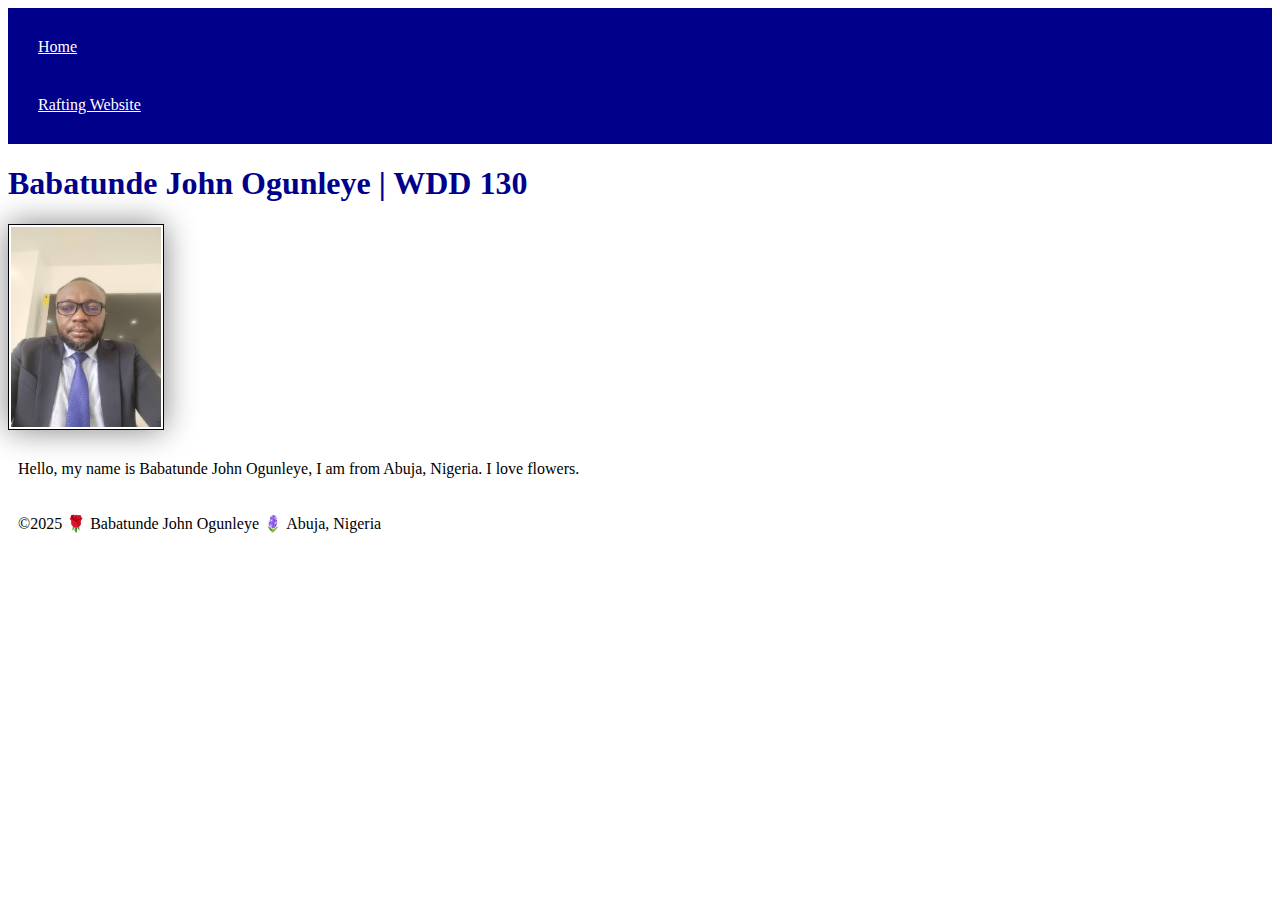
<file: index.html>
<!DOCTYPE html>
<html lang="en-US">

<head>
    <meta charset="utf-8">
    <meta name="viewport" content="width=device-width, initial-scale=1.0">
    <title>Babatunde John Ogunleye | WDD 130</title>
    <link rel="stylesheet" href="styles/styles.css">
</head>

<body>
    <header>
        <nav>
            <a href="#">Home</a>
            <a href="wwr/">Rafting Website</a>
        </nav>

    </header>
    <main>
        <h1>Babatunde John Ogunleye | WDD 130</h1>
        <img src="images/profile.jpg" alt="Hello, my name is Babatunde John ogunleye" width="200">
        <p>Hello, my name is Babatunde John Ogunleye, I am from Abuja, Nigeria. I love flowers.</p>
    </main>
    <footer>
        <p> ©2025 🌹 Babatunde John Ogunleye 🪻 Abuja, Nigeria</p>
    </footer>
</body>

</html>
</file>
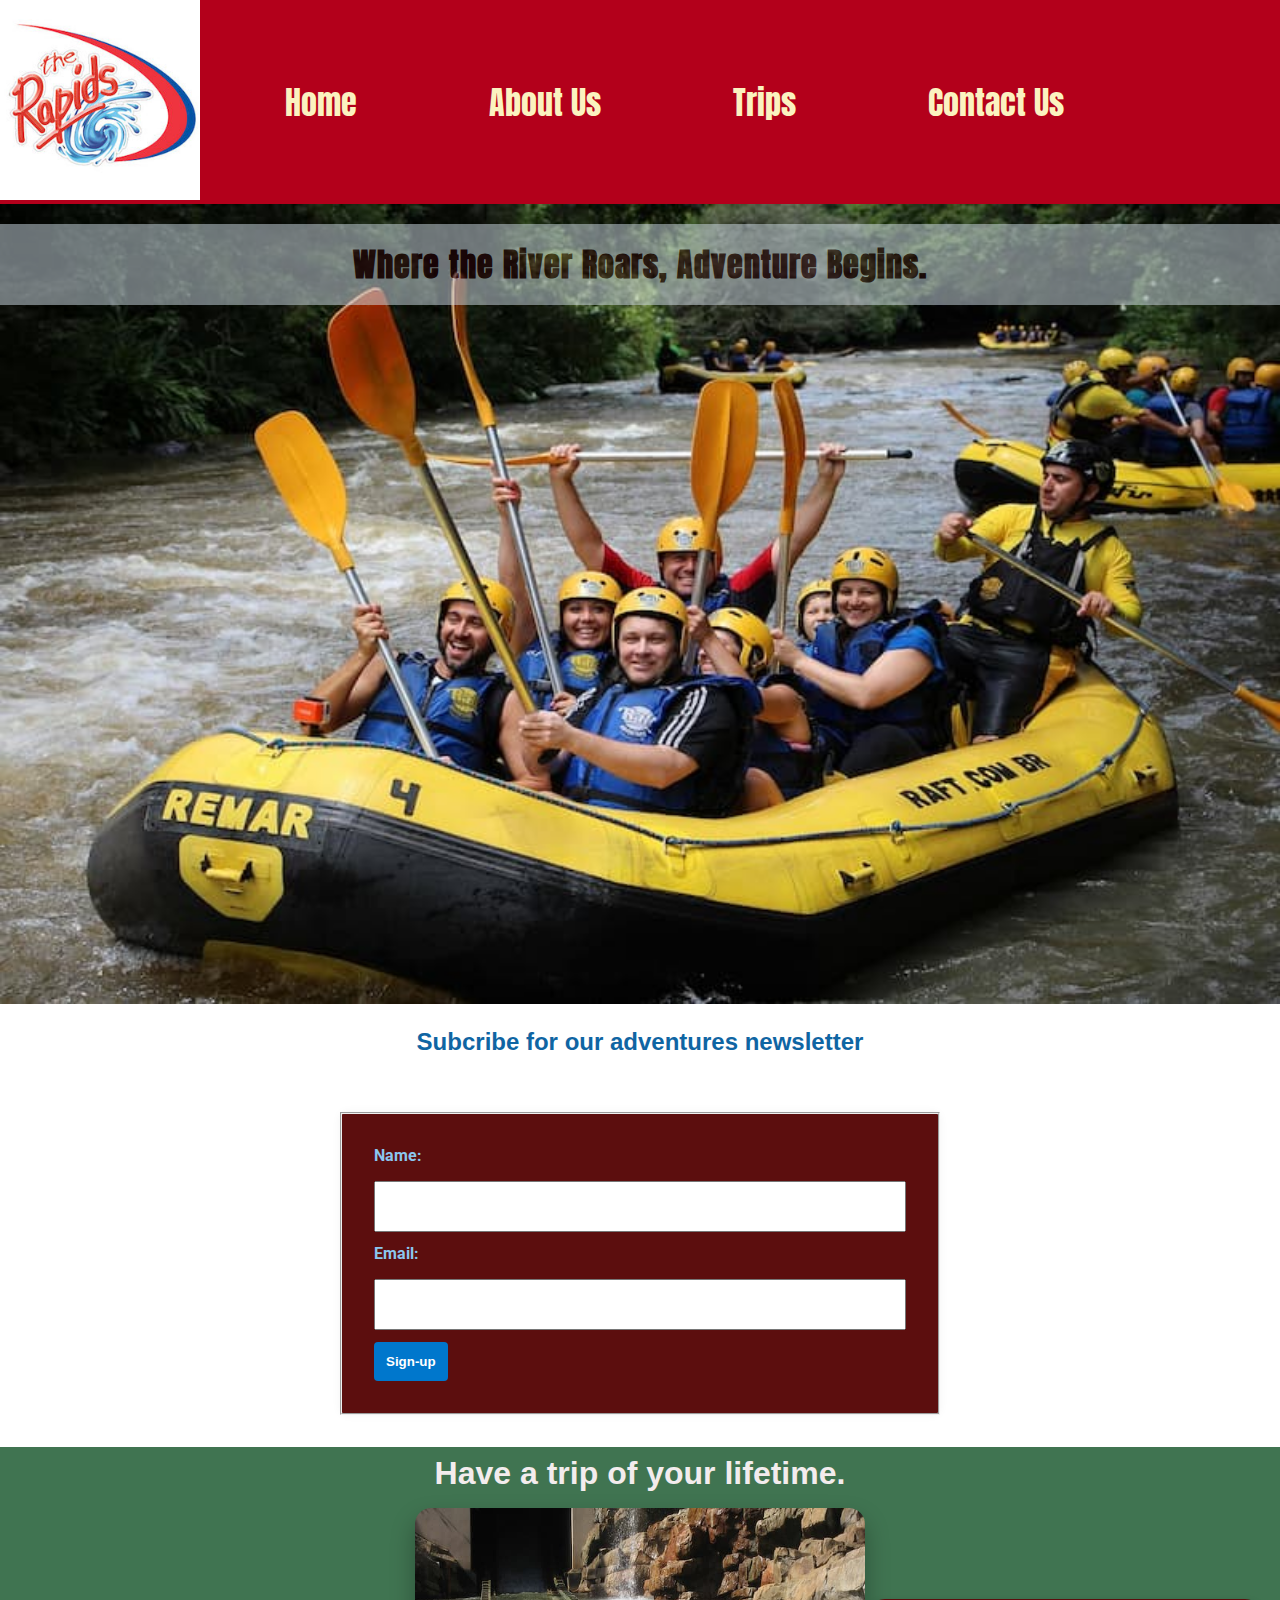
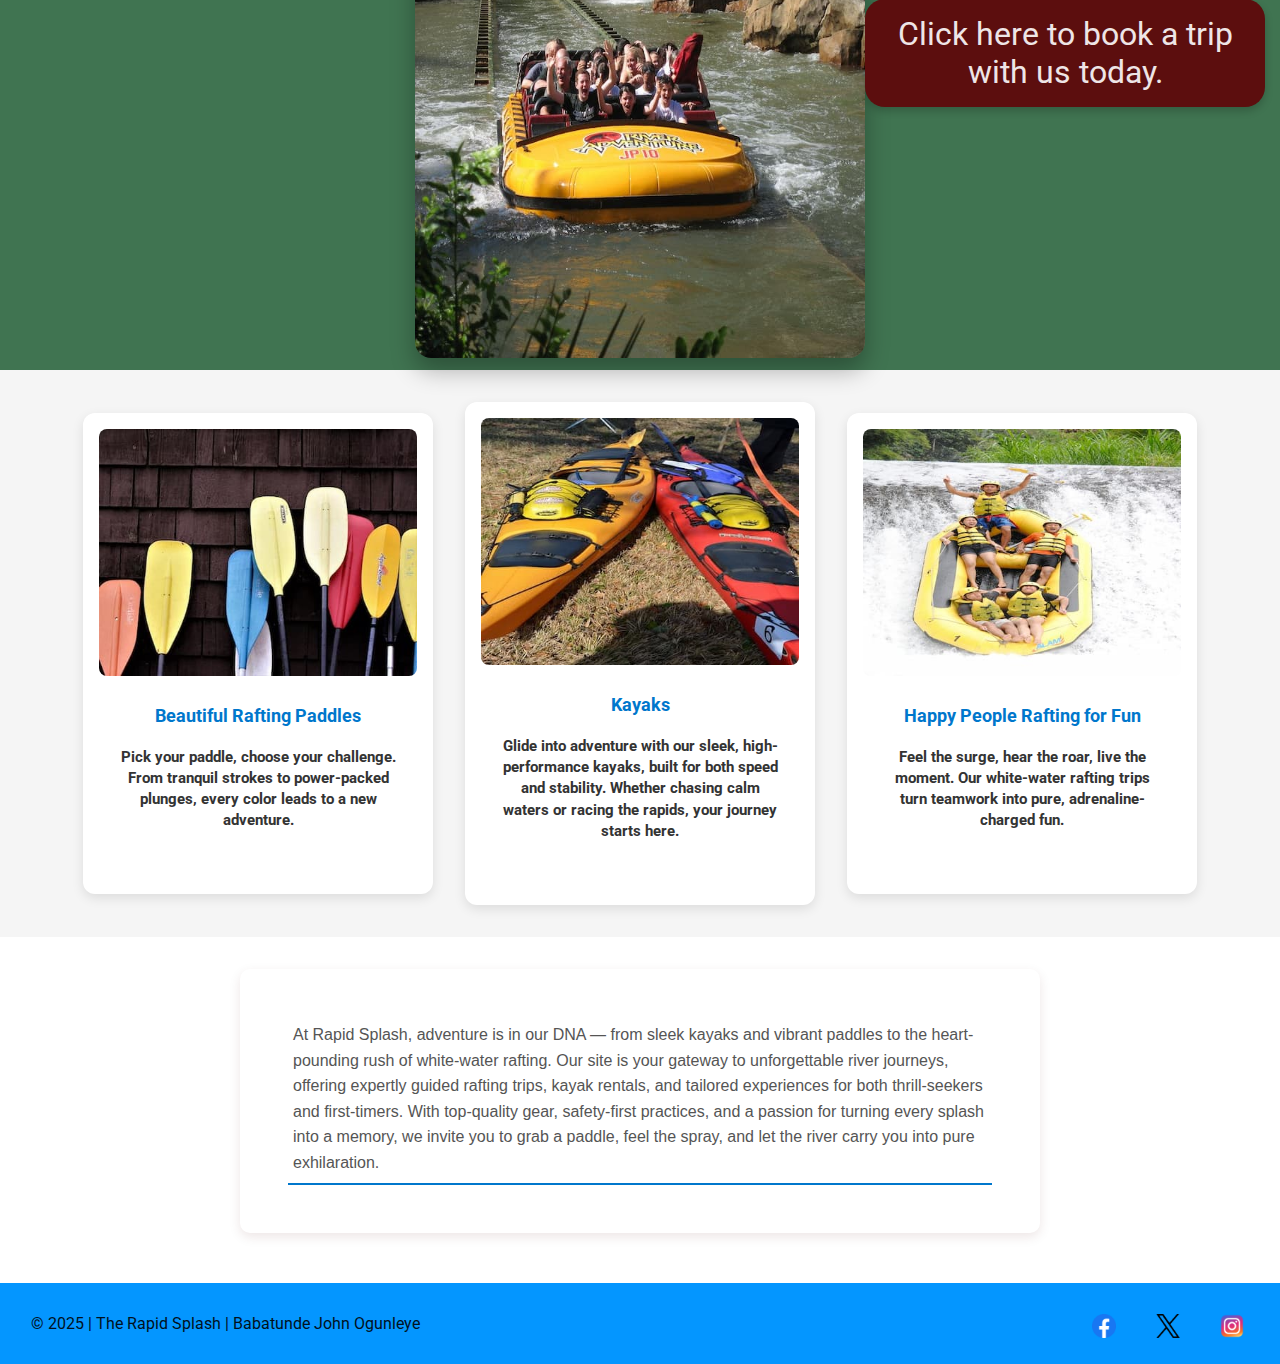
<file: wwr/index.html>
<!DOCTYPE html>
<html lang="en">

<head>
    <meta charset="UTF-8">
    <meta name="viewport" content="width=device-width, initial-scale=1.0">
    <title>Home | The Rapid Splash </title>
    <meta name="description" content="The Home of Fun!!!.">
    <meta name="author" content="Babatunde John Ogunleye">
    <link rel="preconnect" href="https://fonts.googleapis.com">
    <link rel="preconnect" href="https://fonts.gstatic.com" crossorigin>
    <link href="https://fonts.googleapis.com/css2?family=Anton&family=Roboto:ital,wght@0,400;1,700&display=swap"
        rel="stylesheet">

    <link rel="stylesheet" href="styles/rafting.css">
</head>

<body>

    <header>
        <a href="index.html"><img src="images/therapidsplash.jpg" alt="Rapid Splash logo"></a>
        <nav>
            <a href="index.html">Home</a>
            <a href="about.html">About Us</a>
            <a href="trips.html">Trips</a>
            <a href="contact.html">Contact Us</a>
        </nav>
    </header>
    <main>
        <div class="hero">
            <img src="images/homehero1.jpg" alt="home hero1">
            <h1>Where the River Roars, Adventure Begins.</h1>
        </div>
        <section class="newsletter">
            <h2>Subcribe for our adventures newsletter</h2>
        </section>

            <form class="newsletterform">
                <fieldset>
                    <label for="name">Name:</label>
                    <input type="text" id="name" name="name" required>

                    <label for="emailaddress">Email:</label>
                    <input type="email" id="emailaddress" name="email" required>

                    <div class="signup">
                        <button type="submit" class="signup">Sign-up</button>
                    </div>
                </fieldset>
            </form>
        <section class="adventurestrips">
            <h2>Have a trip of your lifetime.</h2>

            <div class="adventure-image">
            <img src="images/invitation.jpg" alt="invitation image1">
            <a href="trips.html" class="caption">Click here to book a trip with us today.</a>
            </div>
        </section>

            <div class="images2">
            <figure>
                <img src="images/paddles.jpg" alt="rafting paddles">
                <figcaption>Beautiful Rafting Paddles<p>Pick your paddle, choose your challenge.
                From tranquil strokes to power-packed plunges, every color leads to a new adventure.</p></figcaption>
            </figure>

            <figure>
                <img src="images/kayaks.jpg" alt="kayaks">
                <figcaption>Kayaks<p>
                    Glide into adventure with our sleek, high-performance kayaks, built for both speed and stability.
                   Whether chasing calm waters or racing the rapids, your journey starts here.</p></figcaption>
            </figure>
    
            <figure>
                <img src="images/raftingpeople.jpg" alt="rafting people">
                <figcaption>Happy People Rafting for Fun<p>
                    Feel the surge, hear the roar, live the moment.
                   Our white-water rafting trips turn teamwork into pure, adrenaline-charged fun.</p></figcaption>
            </figure>

        </div>
        <div class="correspondence">
            <p>
                At Rapid Splash, adventure is in our DNA — from sleek kayaks and vibrant paddles to the
                heart-pounding rush of white-water rafting. Our site is your gateway to unforgettable river journeys,
                offering expertly guided rafting trips, kayak rentals, and tailored experiences for both thrill-seekers
                and first-timers. With top-quality gear, safety-first practices, and a passion for turning every splash
                into a memory, we invite you to grab a paddle, feel the spray, and let the river carry you into pure
                exhilaration.
            </p>
        </div>
    </main>
    <footer>
        <p> &copy; 2025 | The Rapid Splash | Babatunde John Ogunleye</p>
        <div class="socialmedia">
            <a href="https://facebook.com" target="_blank">
                <img src="images/facebook.webp" alt="Facebook Logo">
            </a>
            <a href="https://X-Twitter.com" target="_blank">
                <img src="images/twittericon.webp" alt="X-Twitter Logo">
            </a>
            <a href="https://Instagram.com" target="_blank">
                <img src="images/instagramicon.webp" alt="Instagram Logo">
            </a>
        </div>
    </footer>
</body>

</html>
</file>
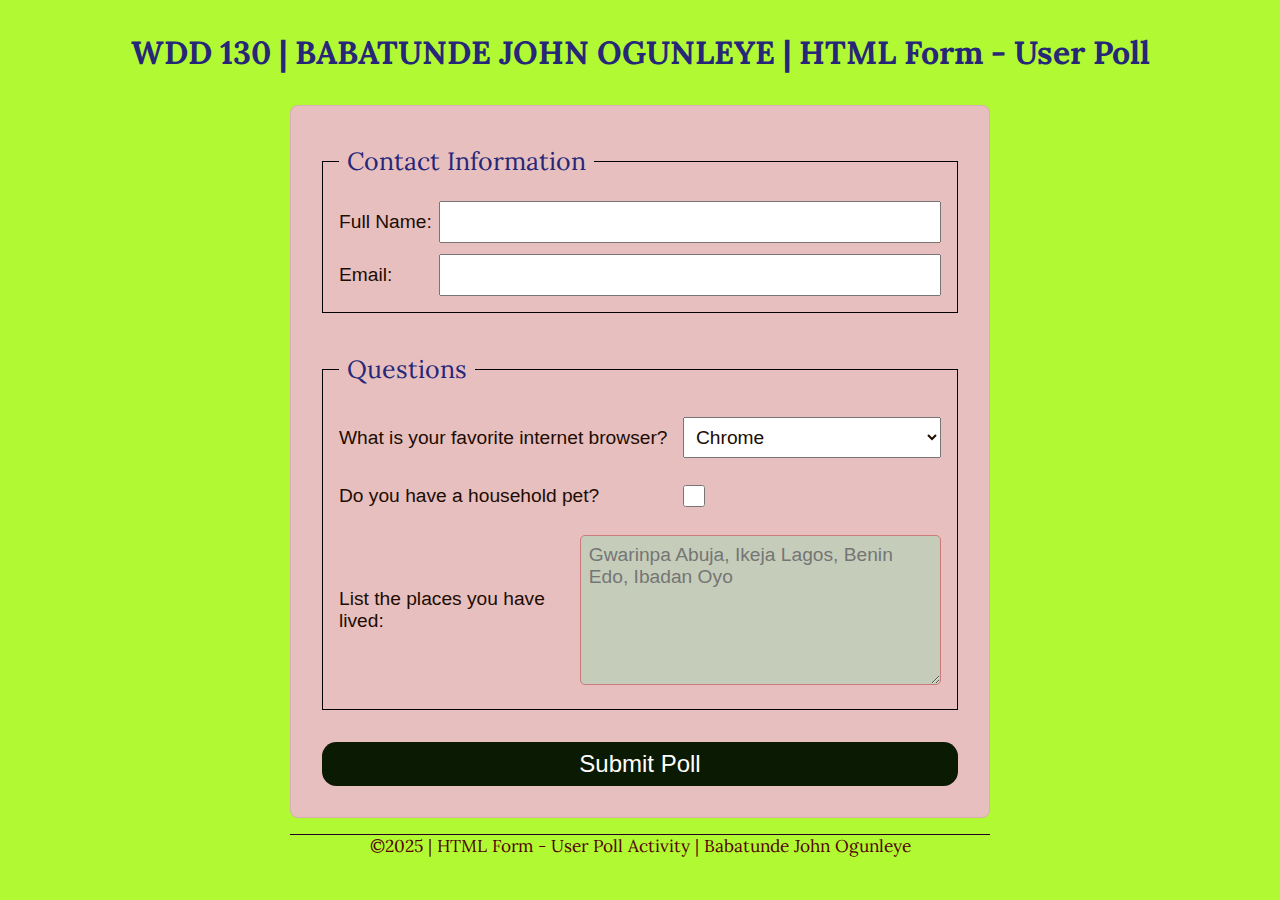
<file: week05/poll-form.html>
<!DOCTYPE html>
<html lang="en">
<head>
    <meta charset="UTF-8">
    <meta name="viewport" content="width=device-width, initial-scale=1.0">
    <title>WDD 130 | HTML Form - User Poll</title>
    <link rel="preconnect" href="https://fonts.googleapis.com">
    <link rel="preconnect" href="https://fonts.gstatic.com" crossorigin>
    <link href="https://fonts.googleapis.com/css2?family=League+Gothic&family=Lora:ital,wght@0,400..700;1,400..700&display=swap" rel="stylesheet">
    <link rel="stylesheet" href="styles/poll-form.css">

</head>
<body>
    <header>
        <h1>WDD 130 | BABATUNDE JOHN OGUNLEYE | HTML Form - User Poll</h1>

    </header>
    <main>
        <form>
            <fieldset>
                <legend>Contact Information</legend>
                <!-- form elements will go here-->
                 <!--Using label and input element -->
                 <div class="form-item column2">
                 <label for="fullname">Full Name:</label>
                 <input type="text" id="fullname" name="fullname">
                 </div>
                 <div class="form-item column2">
                 <label for="useremail">Email:</label>
                 <input type="text" id="useremail" name="useremail">
                 </div>
            </fieldset>
            <fieldset>
                <legend>Questions</legend>
                <!-- form elements will go here-->
                 <!--Using a select element -->
                 <div class="form-item column1">
                 <label for="browser">What is your favorite internet browser?</label>
                 <select id="browser" name="browser">
                    <option value="chrome">Chrome</option>
                    <option value="Opera">Opera</option>
                    <option value="safari">Safari</option>
                    <option value="edge">Edge</option>
                    <option value="brave">Brave</option>
                    <option value="firefox">Firefox</option>
                    <option value="netscape">Netscape</option>
                    <option value="other">Other</option>

                    </select>
                 </div>
                 <!--Using a check-box element -->
                 <div class="form-item column1">
                 <label for="pet">Do you have a household pet?</label>
                 <input type="checkbox" id="pet" name="pet">
                 </div>
                 <div class="form-item column3">
                 <label for="feedback">List the places you have lived:</label>
                 <textarea id="feedback" name="feedback" rows="6" placeholder="Gwarinpa Abuja, Ikeja Lagos, Benin Edo, Ibadan Oyo"></textarea>
                 </div>
            </fieldset>
            <button type="submit">Submit Poll</button>
        </form>
    </main>
    <footer>
        <p>&copy;2025 | HTML Form - User Poll Activity | Babatunde John Ogunleye</p>
    </footer>
    
</body>
</html>
</file>
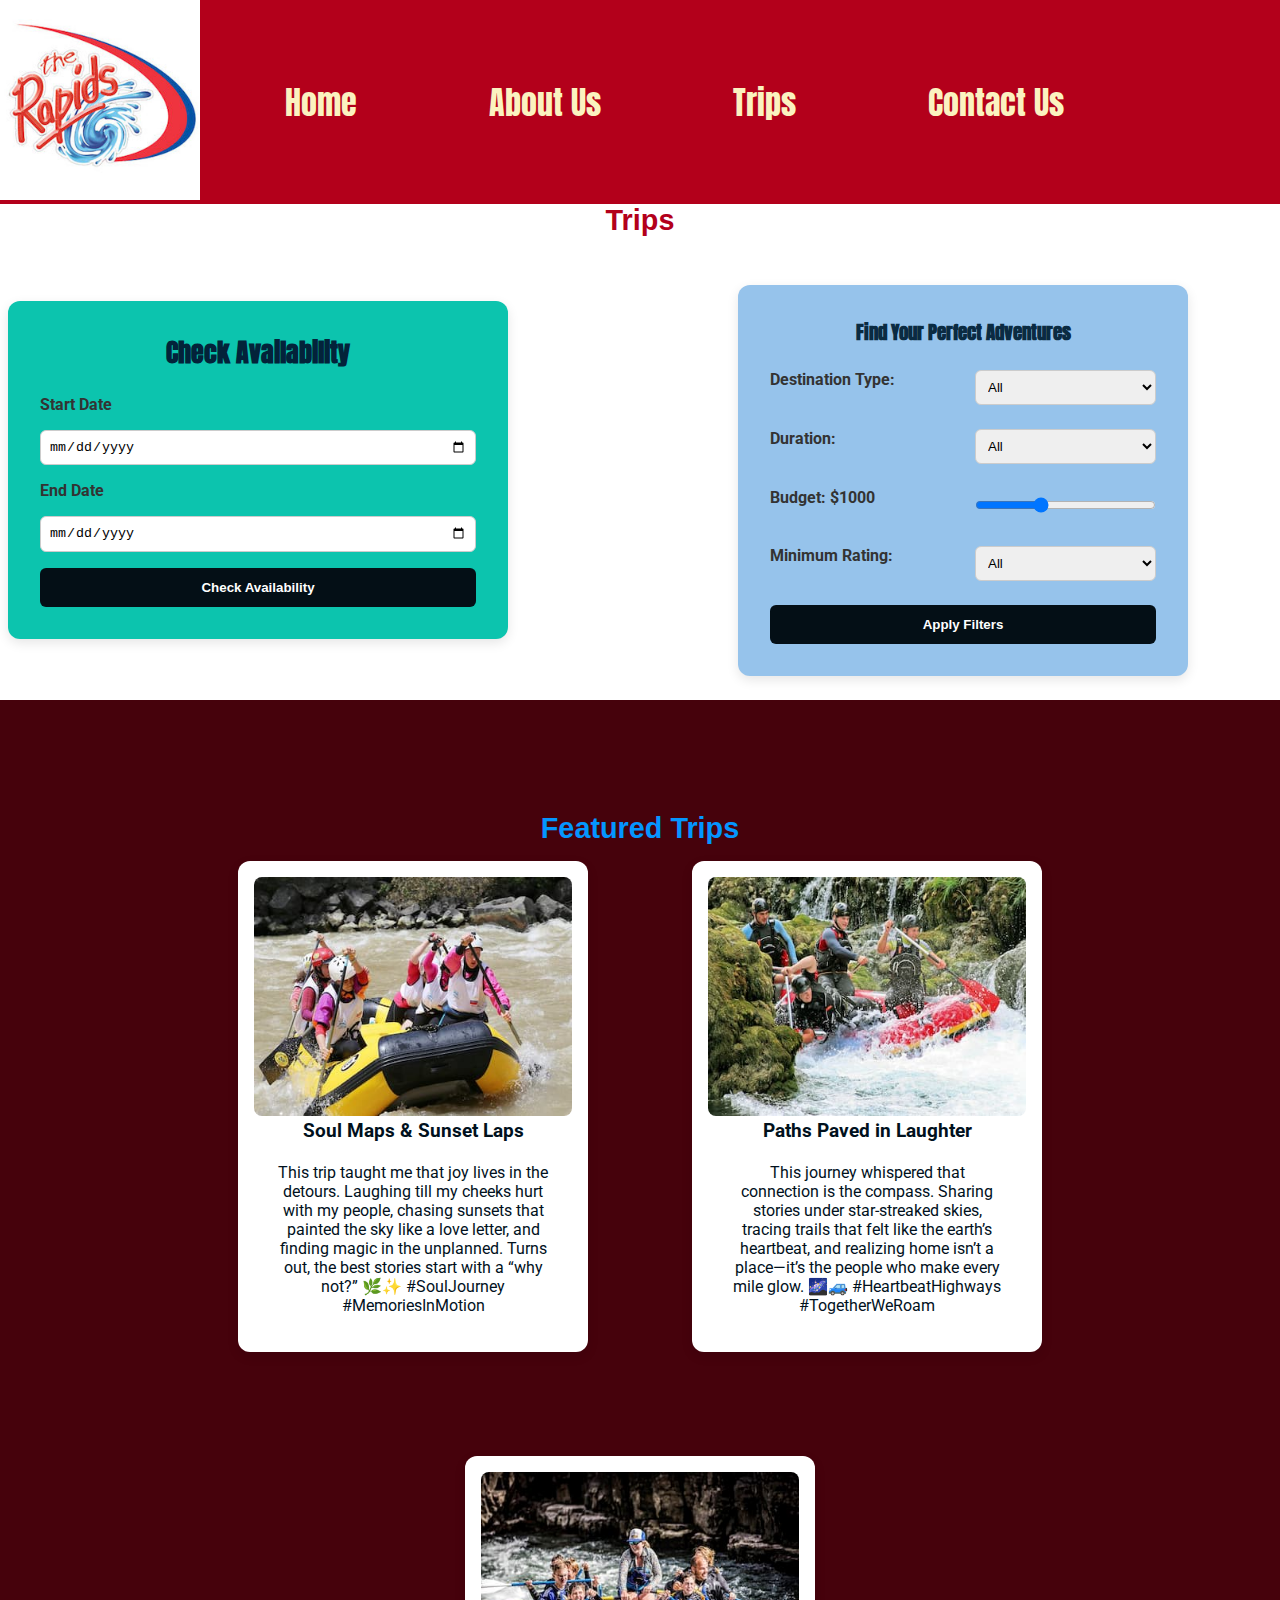
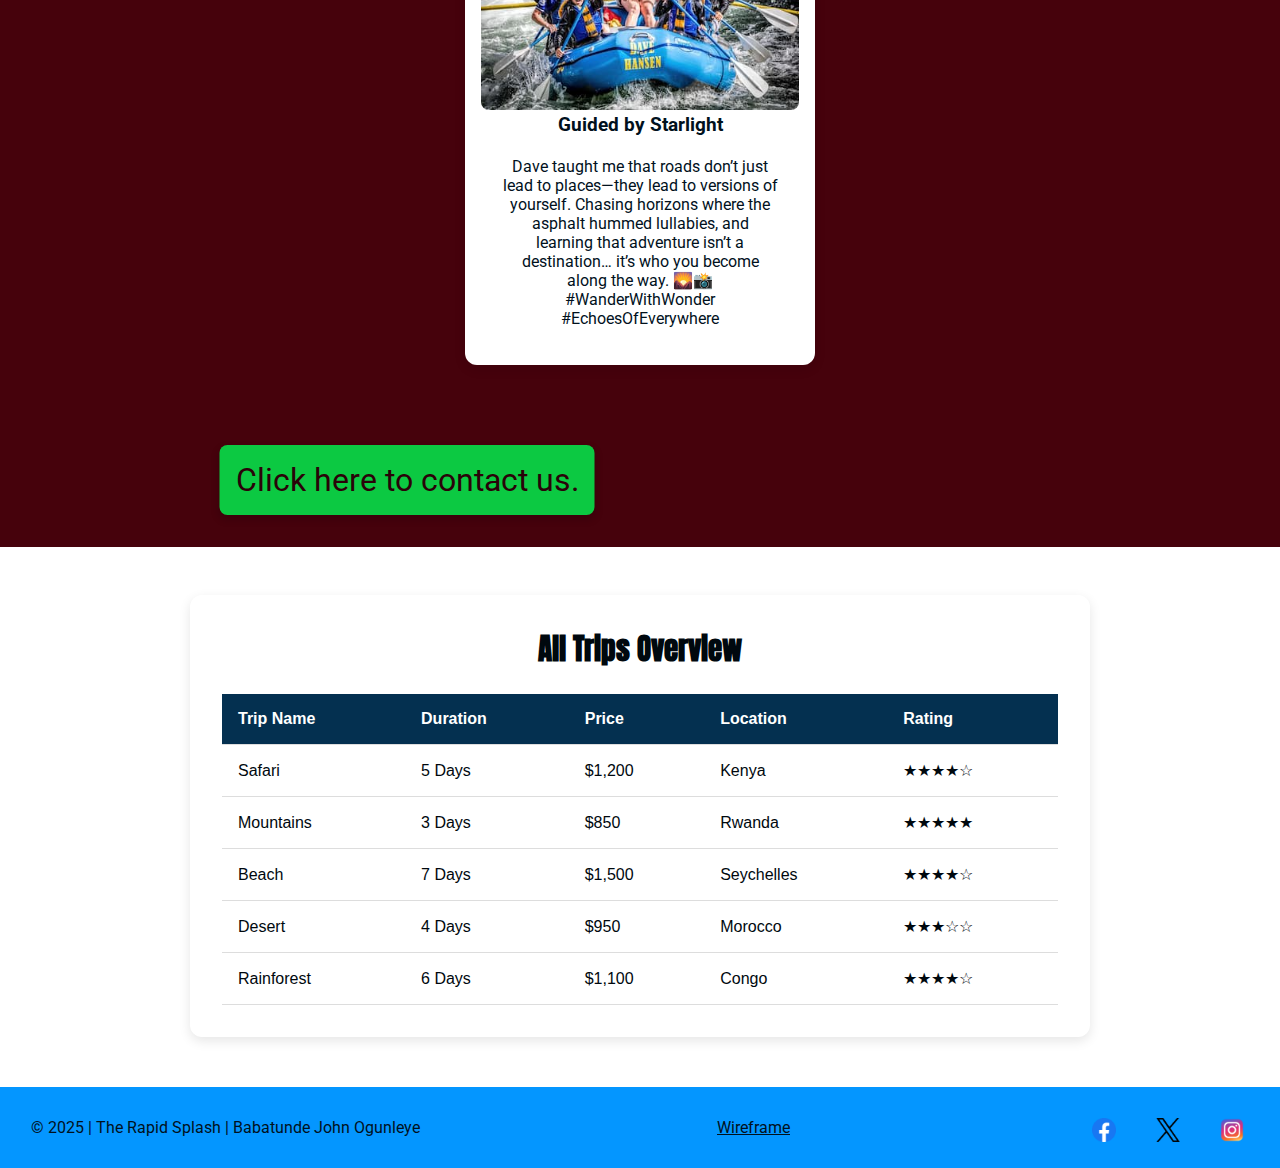
<file: wwr/trips.html>
<!DOCTYPE html>
<html lang="en">

<head>
    <meta charset="UTF-8">
    <meta name="viewport" content="width=device-width, initial-scale=1.0">
    <title>Trips | The Rapid Splash </title>
    <meta name="description" content="Let us have the Trips to Remember!!.">
    <meta name="author" content="Babatunde John Ogunleye">
    <link rel="preconnect" href="https://fonts.googleapis.com">
    <link rel="preconnect" href="https://fonts.gstatic.com" crossorigin>
    <link href="https://fonts.googleapis.com/css2?family=Anton&family=Roboto:ital,wght@0,400;1,700&display=swap"
        rel="stylesheet">

    <link rel="stylesheet" href="styles/rafting.css">
</head>

<body>

    <header>
        <a href="index.html"><img src="images/therapidsplash.jpg" alt="Rapid Splash logo"></a>
        <nav>
            <a href="index.html">Home</a>
            <a href="about.html">About Us</a>
            <a href="trips.html">Trips</a>
            <a href="contact.html">Contact Us</a>
        </nav>
    </header>

    <main>
        <section class="trips">
            <h1>Trips</h1>
        </section>
        <section class="trips-layout">
            <section class="booking-calendar">
            <h2>Check Availability</h2>
                <form class="calendar-form">
                <label for="start-date">Start Date</label>
                <input type="date" id="start-date" name="start-date" required>

                <label for="end-date">End Date</label>
                <input type="date" id="end-date" name="end-date" required>

                <button type="submit">Check Availability</button>
            </form>
        </section>
            <div class="trip-filters">
                <h2>Find Your Perfect Adventures</h2>

                <form class="filters-form">
                    <!-- Destination Type -->
                    <label for="destination">Destination Type:</label>
                    <select id="destination" name="destination">
                        <option value="">All</option>
                        <option value="beach">Beach</option>
                        <option value="safari">Safari</option>
                        <option value="mountain">Mountain</option>
                        <option value="desert">Desert</option>
                        <option value="rainforest">Rainforest</option>
                    </select>

                    <!-- Duration -->
                    <label for="duration">Duration:</label>
                    <select id="duration" name="duration">
                        <option value="">All</option>
                        <option value="weekend">Weekend</option>
                        <option value="weeklong">Week-long</option>
                    </select>

                    <!-- Budget -->
                    <label for="budget">Budget: <span id="budget-value">$1000</span></label>
                    <input type="range" id="budget" name="budget" min="500" max="2000" step="50" value="1000"
                        oninput="document.getElementById('budget-value').textContent = '$' + this.value">

                    <!-- Rating -->
                    <label for="rating">Minimum Rating:</label>
                    <select id="rating" name="rating">
                        <option value="">All</option>
                        <option value="3">★★★☆☆</option>
                        <option value="4">★★★★☆</option>
                        <option value="5">★★★★★</option>   
           
            </select>
            <button type="submit">Apply Filters</button>
            </form>
         </div>
        </section>

        <section class="featured-layout">

        <div class="featured-trips">

            <h2>Featured Trips</h2>
        
        
            <div class="trip-gallery">
                <div class="trip-card">      
                    <img src="images/trip1.jpg" alt="Trip 1 Image">
                    <h3>Soul Maps & Sunset Laps</h3>
                    <p>This trip taught me that joy lives in the detours. Laughing till my cheeks hurt with my people,
                        chasing sunsets that painted the sky like a love letter, and finding magic in the unplanned.
                        Turns out, the best stories start with a “why not?” 🌿✨ #SoulJourney #MemoriesInMotion</p>
                </div>
                <div class="trip-card">
                    <img src="images/trip2.jpg" alt="Trip 2 Image">
                    <h3>Paths Paved in Laughter</h3>
                    <p>This journey whispered that connection is the compass. Sharing stories under star-streaked skies,
                        tracing trails that felt like the earth’s heartbeat, and realizing home isn’t a place—it’s the
                        people who make every mile glow. 🌌🚙 #HeartbeatHighways #TogetherWeRoam</p>
                </div>
                <div class="trip-card">
                    <img src="images/trip3.jpg" alt="Trip 3 Image">
                    <h3>Guided by Starlight</h3>
                    <p>Dave taught me that roads don’t just lead to places—they lead to versions of yourself. Chasing
                        horizons where the asphalt hummed lullabies, and learning that adventure isn’t a destination…
                        it’s who you become along the way. 🌄📸 #WanderWithWonder #EchoesOfEverywhere</p>
                </div>
            </div>
        </div>
        <a href="contact.html" class="action">Click here to contact us.</a>
    </section>

<section class="trips-table">
  <h2>All Trips Overview</h2>
  <table>
    <thead>
      <tr>
        <th>Trip Name</th>
        <th>Duration</th>
        <th>Price</th>
        <th>Location</th>
        <th>Rating</th>
      </tr>
    </thead>
    <tbody>
      <tr>
        <td>Safari</td>
        <td>5 Days</td>
        <td>$1,200</td>
        <td>Kenya</td>
        <td>★★★★☆</td>
      </tr>
      <tr>
        <td>Mountains</td>
        <td>3 Days</td>
        <td>$850</td>
        <td>Rwanda</td>
        <td>★★★★★</td>
      </tr>
      <tr>
        <td>Beach</td>
        <td>7 Days</td>
        <td>$1,500</td>
        <td>Seychelles</td>
        <td>★★★★☆</td>
      </tr>
      <tr>
        <td>Desert</td>
        <td>4 Days</td>
        <td>$950</td>
        <td>Morocco</td>
        <td>★★★☆☆</td>
      </tr>
      <tr>
        <td>Rainforest</td>
        <td>6 Days</td>
        <td>$1,100</td>
        <td>Congo</td>
        <td>★★★★☆</td>
      </tr>
    </tbody>
  </table>
</section>
 </main>

    <footer>
        <p> &copy; 2025 | The Rapid Splash | Babatunde John Ogunleye</p>
         <a href="images/tripspagewireframe.png" class="footer-menu">Wireframe</a>
        <div class="socialmedia">
            <a href="https://facebook.com" target="_blank">
                <img src="images/facebook.webp" alt="Facebook Logo">
            </a>
            <a href="https://X-Twitter.com" target="_blank">
                <img src="images/twittericon.webp" alt="X-Twitter Logo">
            </a>
            <a href="https://Instagram.com" target="_blank">
                <img src="images/instagramicon.webp" alt="Instagram Logo">
            </a>
        </div>
    </footer>
</body>

</html>
</file>
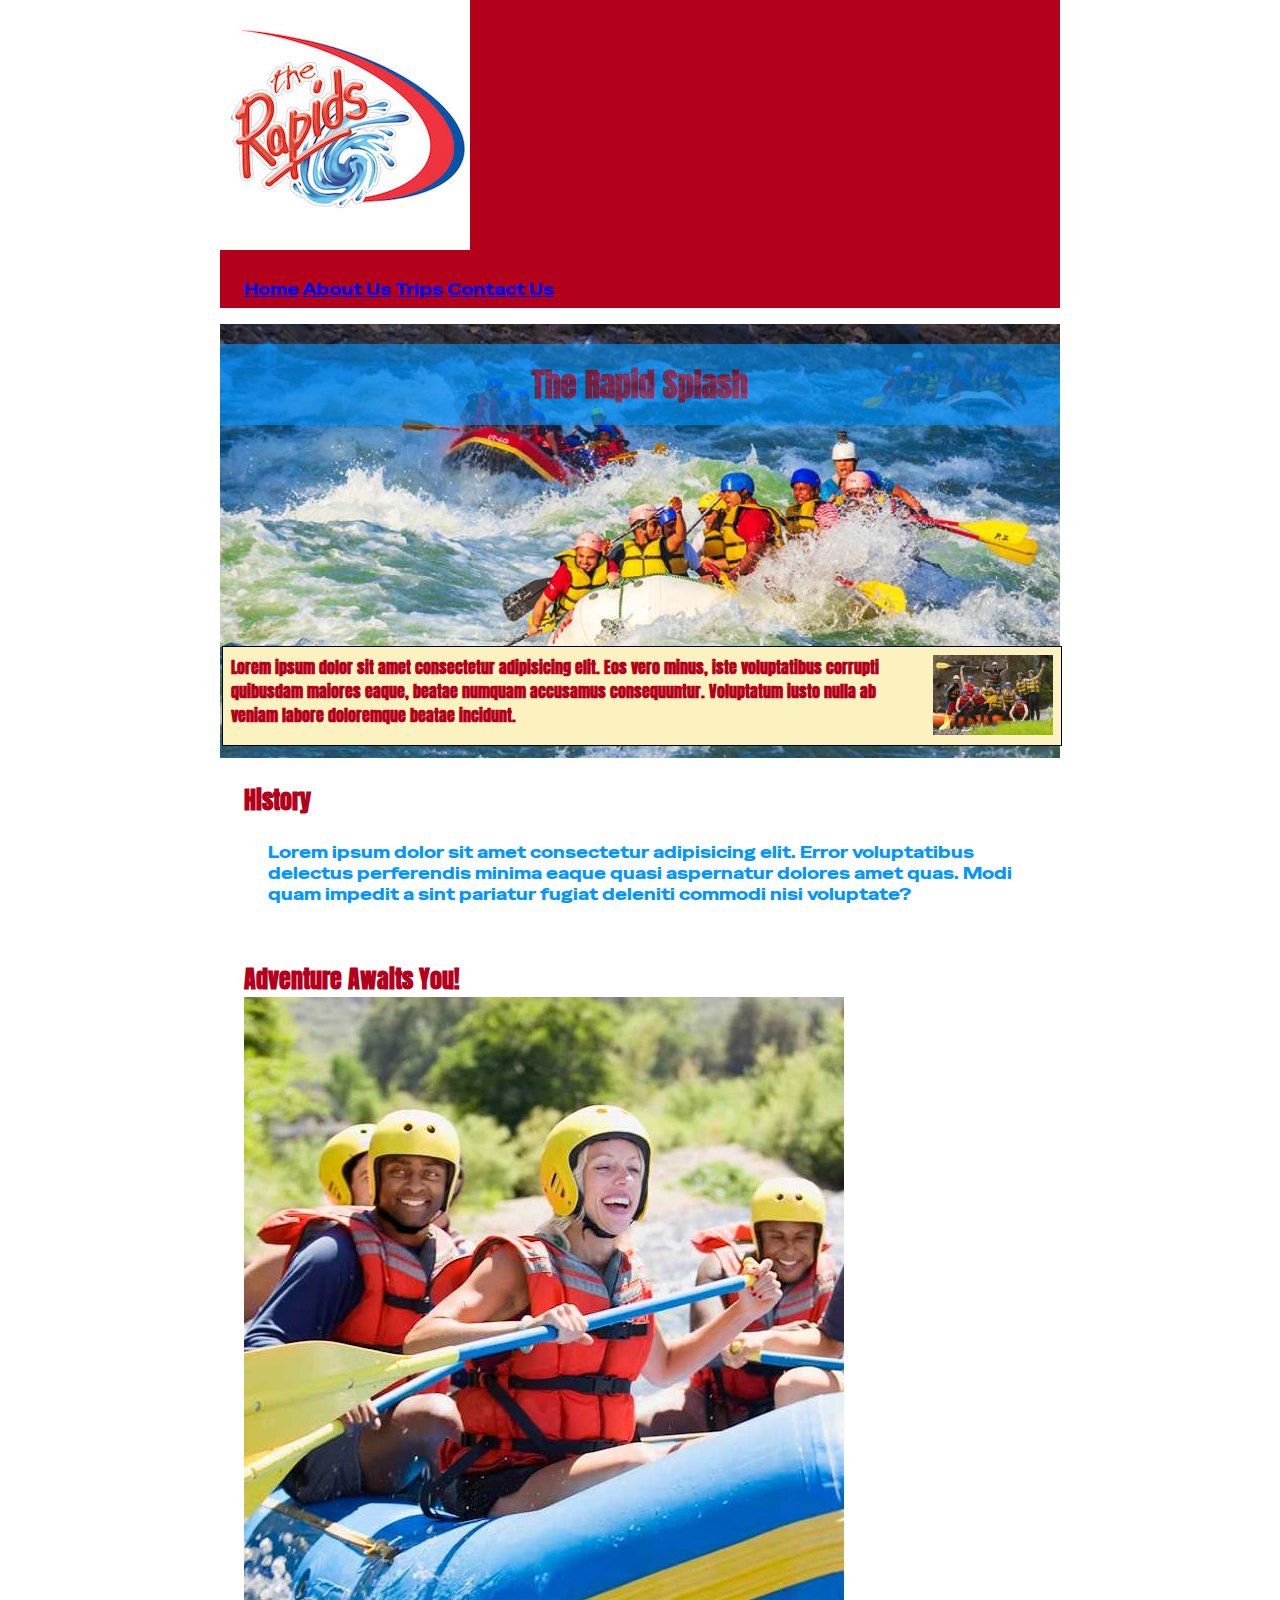
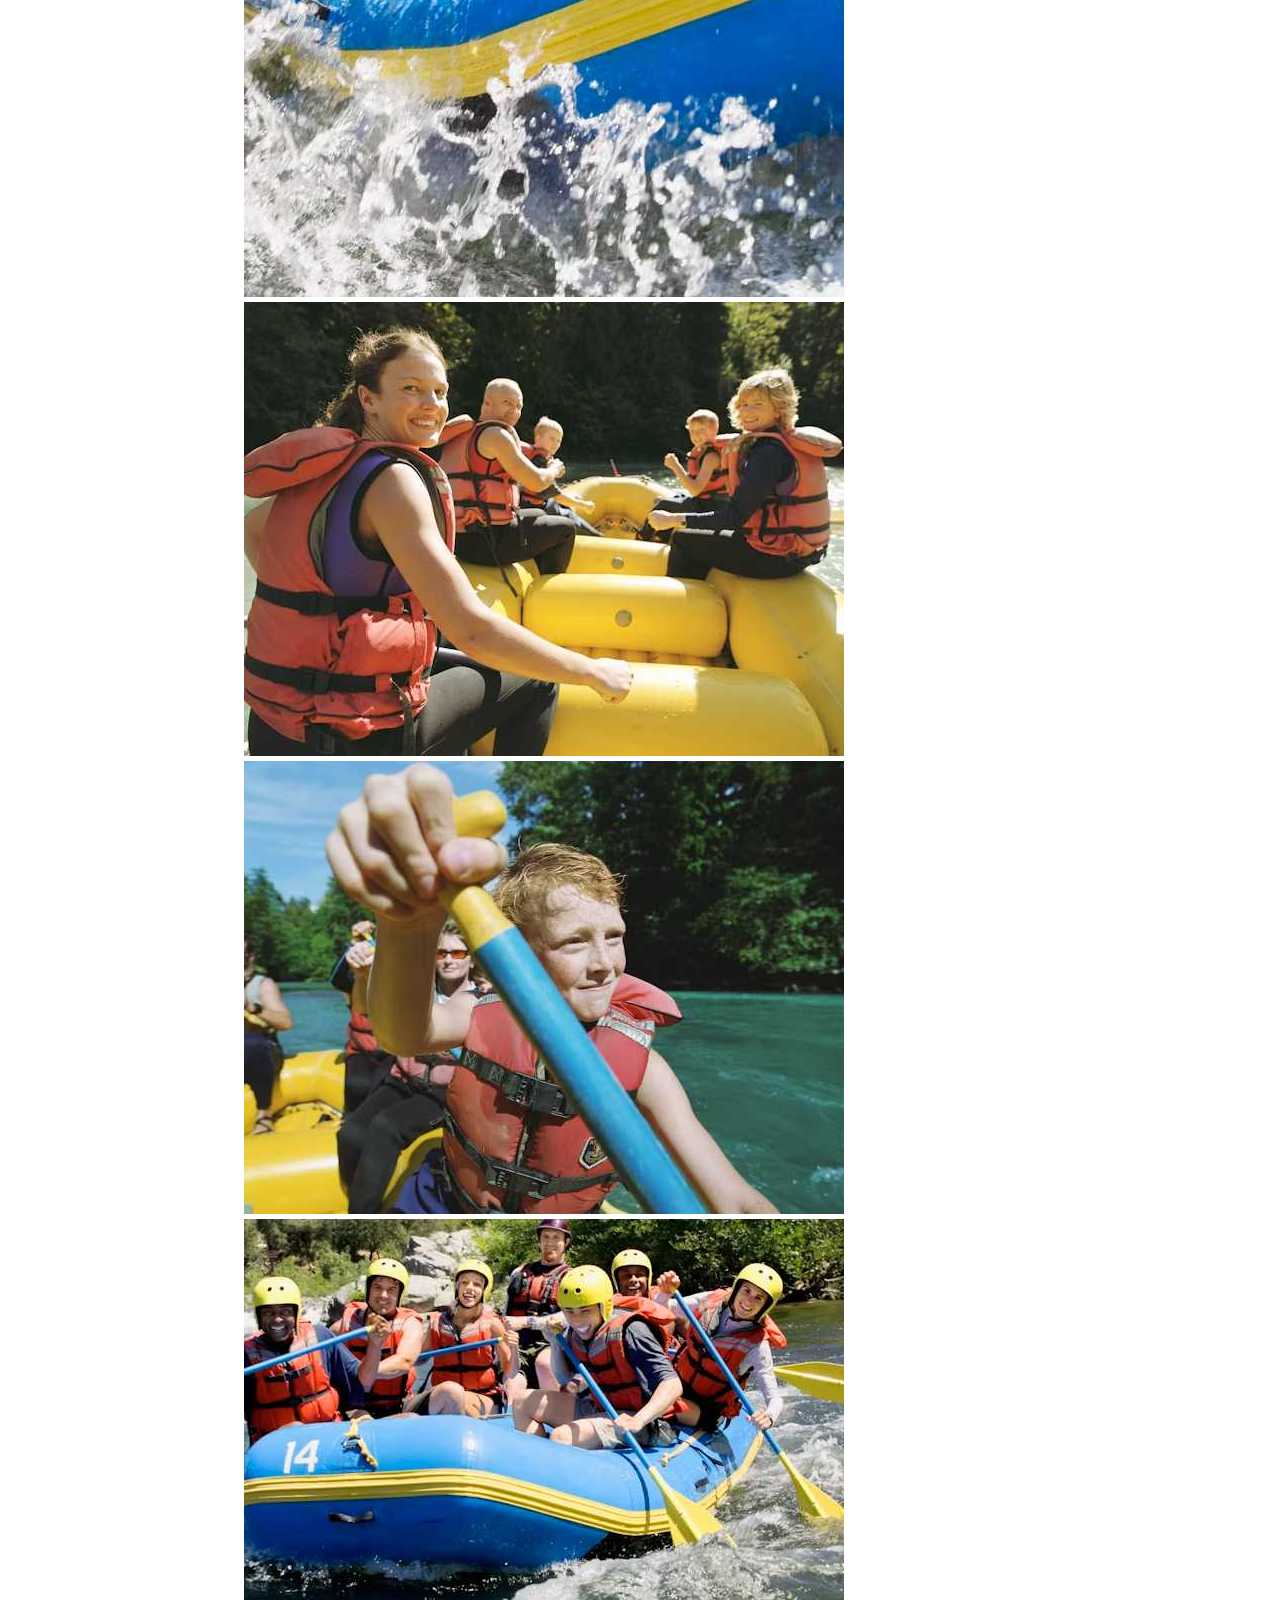
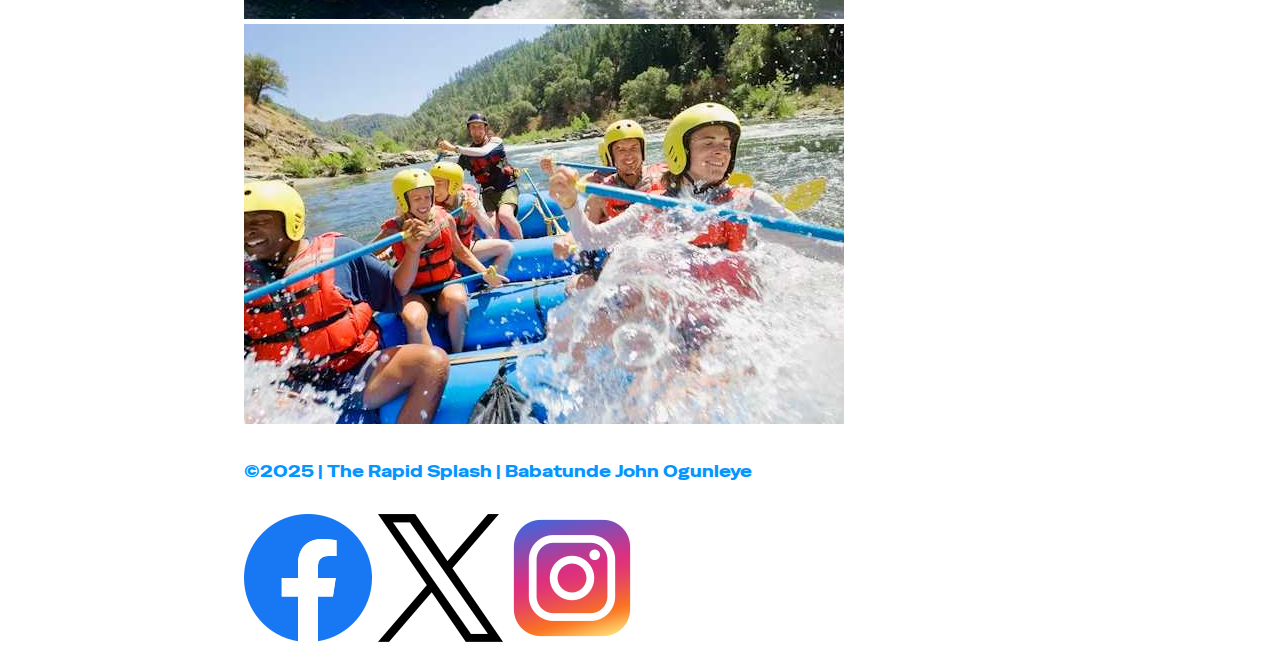
<file: week03/wwr/about.html>
<!DOCTYPE html>
<html lang="en">
<head>
    <meta charset="UTF-8">
    <meta name="viewport" content="width=device-width, initial-scale=1.0">
    <title>About Us</title>
    <meta name="description" content="Babatunde John Ogunleye. BYU-Idaho wdd130 course about us.">
    <meta name="author" content="Babatunde John Ogunleye">
    <link rel="stylesheet" href="styles/rafting.css">
    <link rel="preconnect" href="https://fonts.googleapis.com">
    <link rel="preconnect" href="https://fonts.gstatic.com" crossorigin>
    <link href="https://fonts.googleapis.com/css2?family=Anton&family=Roboto:ital,wght@0,100..900;1,100..900&family=Special+Gothic+Expanded+One&display=swap" rel="stylesheet">
</head>
<body>
    <header>
        <img src="images/therapidsplash.jpg" alt="Rapid Splash logo">
        <nav>
            <a href="index.html">Home</a>
            <a href="about.html">About Us</a>
            <a href="trips.html">Trips</a>
            <a href="contact.html">Contact Us</a>
        </nav>
    </header>
    <main>
        <div class="hero">
            <img src="images/HeroImages1.jpg" alt="Heros Images1">
            <h1>The Rapid Splash</h1>
            <article><h4>
                <img src="images/Happyclient2.jpg" alt="Happy client">
                Lorem ipsum dolor sit amet consectetur adipisicing elit. Eos vero minus, iste voluptatibus corrupti quibusdam maiores eaque, 
                    beatae numquam accusamus consequuntur. Voluptatum iusto nulla ab veniam labore doloremque beatae incidunt.</h4>
            </article>
        </div>
        <section>
            <h2>History</h2>
            <p>Lorem ipsum dolor sit amet consectetur adipisicing elit. Error voluptatibus delectus perferendis minima eaque quasi aspernatur dolores amet quas. 
                Modi quam impedit a sint pariatur fugiat deleniti commodi nisi voluptate?</p>
        </section>
        <section>
            <h2>Adventure Awaits You!</h2>
            <img src="images/waterrafting1.jpg" alt="water rafting1">
            <img src="images/waterrafting2.jpg" alt="water rafting2">
            <img src="images/waterrafting3.jpg" alt="water rafting3">
            <img src="images/waterrafting4.jpg" alt="water rafting4">
            <img src="images/waterrafting5.jpg" alt="water rafting5">
        </section>
    </main>
    <footer>
        <p> ©2025 | The Rapid Splash  | Babatunde John Ogunleye</p>
        <nav class="socialmedia">
            <a href="https://facebook.com">
                <img src="images/FacebookIcon.webp" alt="Facebook">
            </a>
            <a href="https://X-Twitter.com">
                <img src="images/X-TwitterIcon.webp" alt="X-Twitter">
            </a>
            <a href="https://Instagram.com">
                <img src="images/instagramicon.webp" alt="Instagram">
            </a>
        </nav>
    </footer>
</body>
</html>
</file>
<file: styles/styles.css>
nav {
    background-color: darkblue;
    padding: 10px;
}

nav a {
    color: white;
    display: block;
    padding: 20px;
}

h1 {
    color: darkblue;
}

img {
    width: 150px;
    height: auto;
    border: 1px solid black;
    padding: 2px;
    box-shadow: 0 0 30px gray;
}

p {
    padding: 10px;
}
</file>
<file: wwr/styles/rafting.css>
:root {
    --primary-color: #B3001B;
    --secondary-color: #FBF2C0;
    --accent1-color: #0496FF;
    --accent2-color: #003DFB;
    --heading-font: "Anton", sans-serif;
    --body-font: "Roboto", sans-serif;
}

* {
    margin: 0;
    padding: 0;
    box-sizing: border-box;
}

body {
    font-family: var(--body-font);
    color: var(--accent1-color);
}


header img {
    max-width: 200px;
}

nav a {
    color: var(--secondary-color);
    padding: 2em;
    text-decoration: none;
    font-family: var(--heading-font);
    font-size: 2em;
}

nav a:hover {
    color: var(--accent2-color);
    background-color: var(--secondary-color);
}

header {
    display: grid;
    grid-template-columns: 200px auto;
    background-color: var(--primary-color);
    align-items: center;
}



h1, h2, h4 {
    font-family: var(--heading-font);
    color: var(--primary-color);
}

header, main, footer {
    max-width: 1500px;
    margin: 0 auto;
}
 
nav, p, article {
    margin: 16px;
    padding: 5px;
}

.hero {
    position: relative;
}

.hero img {
    display: block;
    width: 100%;
    height: auto;
}




.hero article {
    position: absolute;
    top: 120px;
    background-color: rgba(244, 240, 234, 0.411);
    margin: 0.1rem;
    width: 100%;
    padding: .5rem;
    height: auto;
    overflow: hidden; 
    font-size: 1.3em; 
    color: black;

}

.hero article img {
    float: right;
    width: 120px;
    height: 80px;
    margin-left: 1rem;
    margin-bottom: 0.5rem;
   
}

.hero article p {
    margin: 0;
    color: #0f65a3;
}

.history h2, 
.adventures h2 {
    grid-column: 1/-1;
    justify-self: center;
    padding: 1em 0;
    
}

.adventures {
    margin: 50px 0;
    display: grid;
    grid-template-columns: repeat(5, 1fr);
    gap: .2rem;
    justify-self: center;
    padding: 1em 0;
}

figure:nth-of-type(odd) {
        background-color: var(--accent2-color);
        color: var(--secondary-color);
        align-self: center;
}

figure:nth-of-type(even) {
        background-color: var(--accent2-color);
        color: var(--secondary-color);
        align-self: center;
}

figcaption {
    text-align: center;
    padding: 1em 0;
}

.history {
    display: grid;
    grid-template-columns: 2fr 1fr 2fr;
    gap: 2em;
    margin: 50px 0;

}

.history p{
     color: #0f65a3;
}

footer {
    display: flex;
    justify-content: space-between;
    background-color: var(--accent1-color);
    color: #100f07;
    align-items: center;
    font-family: var(--body-font);
    padding: 1rem;
    margin-top: 50px;
}

footer p {
    margin: 10px;
}

footer .socialmedia {
    display: flex;
    margin-top: 5px;
}

footer .socialmedia a {
    margin: 0 20px;
    display: inline-block;
    text-decoration: none;
}

footer .socialmedia img {
    width: 24px;
    height: 24px;
    vertical-align: middle;
    transition: transform 0.3s ease;
}

footer .socialmedia a:hover {
    background-color: unset;
    transform: scale(1.2);
}


/************************************************
*
*           CSS FOR CONTACT US
*
*************************************************/


.contactus h1 {
    grid-column: 1/-1;
    grid-row: 1;
    justify-self: center;
}


.contactform {
    display: grid;
    grid-template-columns: 1fr;
    gap: 1.5rem;
    padding: 1rem;
    background-color: #fff;
    border-radius: 8px;
    box-shadow: 0 0 10px rgba(0,0,0,0.05);
grid-column: 1/6;
}
 

.contactform fieldset {
  border: none;
  padding: 0;
  margin: 0;
  display: flex;
  flex-direction: column;
  gap: 0.75rem;
}

.contactform label {
  font-weight: bold;
  margin-bottom: 0.25rem;
  color: #044472;
}

.contactform input {
    padding: 1rem;
}
.contactform textarea {
  padding: 2.75rem;
  border: 1px solid #ccc;
  border-radius: 4px;
  font-size: 1rem;
}
.contactform button {
  padding: 0.75rem;
  background-color: #0077cc;
  color: white;
  border: none;
  border-radius: 4px;
  font-weight: bold;
  cursor: pointer;
}

.contactform button:hover {
  background-color: #065426;
}
.contactus {
    display: grid;
    grid-template-columns: repeat(12, 1fr);
    gap: 1.5rem;
    padding: 1.5rem;
}

.radio-inputs {
  display: flex;
  flex-direction: column;
  gap: 1rem;
  margin-bottom: 1.5rem;
}

.radio-inputs label {
  display: flex;
  align-items: center;
  gap: 0.5rem;
  font-weight: bold;
  cursor: pointer;
}

.address {
    grid-column: 6/13;
    grid-row: 2/3;
    background-color: var(--primary-color);
    display: flex;
    flex-direction: column;
    color: #fff;
    gap: .2em;
    padding: .5em;
    border-radius: 8px;
    margin-top: -1.5rem;


}

.address address {
  font-style: normal;
  line-height: 1.6;
}

.address a {
  color: var(--secondary-color);
  text-decoration: none;
  font-weight: bold;
}

.address h2 {
    color: var(--secondary-color);
    font-size: 1.5rem;
    margin-bottom: 1rem;
}

.address h2,
.address address,
.address a {
  margin: 0;
}

.contactform h1,
.contactform label,
.contactform input,
.contactform textarea,
.contactform button {
  margin: 0;
}


.gmap {
  width: 100%;
  height: 450px;
  border: none;
  border-radius: 8px;
  box-shadow: 0 4px 12px rgba(0,0,0,0.1);
  margin-top: 6.5rem;
}

.map-frame {
  width: 100%;
  height: 400px;
  border: none;
  border-radius: 8px;
  box-shadow: 0 4px 12px rgba(0,0,0,0.1);
}



.hrule {
    grid-column: 1/-1;
    border: solid 10px var(--accent1-color);
}

.employee {
    display: grid;
    grid-template-columns: repeat(auto-fit, minmax(200px, 1fr));
    gap: 30px;
    padding: 20px;
    background-color: #f0f0f0;
    text-align: center;
 
}
.employee-section {
    margin: 0 auto;
    display: grid;
    grid-template-columns: repeat(3, 1fr);
    gap: 8rem;
    justify-self: center;
    padding: 1em 0;
    width: 140px;
    height: auto;
    padding: 100px;
    
}

figure:nth-of-type(odd) {
        background-color: var(--accent2-color);
        color: var(--secondary-color);
        align-self: center;
}

figure:nth-of-type(even) {
        background-color: var(--accent2-color);
        color: var(--secondary-color);
        align-self: center;
}


.employee-section h2 {
    grid-column: 1/-1;
    justify-self: center;
    padding: .1em 0;
    font-size: 30px;
    
}



.employee figure {
    margin: 0;
}


.employee figcaption {
  margin-top: 0.5rem;
  font-weight: bold;
}

.footer-menu{
    color: #01111d;
}




/************************************************
*
*           CSS FOR HOME PAGE
*
*************************************************/

.hero {
    position: relative;
}

.hero img {
    display: block;
    width: 100%;
    height: auto;
}

.hero h1 {
    position: absolute;
    top: 20px;
    width: 100%;
    padding: 16px;
    text-align: center;
    opacity: 0.5;
    background-color:#d4e1eb;
    color: #2a0208;
}

.hero h1 {
letter-spacing: 1px;
}

.newsletter h2  {
    grid-column: 1/-1;
    justify-self: center;
    padding: 1em 0;
    color: #0f65a3;
    font-family: 'Gill Sans', 'Gill Sans MT', sans-serif;
    
}

.newsletterform {
  display: grid;
  grid-template-columns: 1fr;
  gap: 1.5rem;
  background-color: #5c0e0e;
  border-radius: 8px;
  box-shadow: 0 0 10px rgba(0,0,0,0.05);
  margin: 2rem auto; /* Reduced vertical spacing */
  max-width: 600px;   /* Smaller width for a tighter layout */
}

.newsletterform fieldset {
  padding: 2rem;
  margin: 0rem;
  display: flex;
  flex-direction: column;
  gap: 0.75rem;
}

.newsletterform label {
  font-weight: bold;
  margin-bottom: 0.25rem;
  color: #8bc6ef;
}

.newsletterform input {
    padding: 1rem;
}

.newsletterform button {
  padding: 0.75rem;
  background-color: #0077cc;
  color: white;
  border: none;
  border-radius: 4px;
  font-weight: bold;
  cursor: pointer;
}

.newsletterform button:hover {
  background-color: #09032b;
}

.adventurestrips {
  text-align: center;
  padding: .5rem;
  background-color: #407451; /* optional light background */
}

.adventurestrips h2 {
  font-size: 2rem;
  margin-bottom: 1rem;
  color: #f3eced; /* or any strong accent */
  font-family: 'Gill Sans', 'Gill Sans MT', sans-serif;

}

.adventure-image {
  position: relative;
}

.adventure-image img {
  width: 1300%;
  border-radius: 16px;
  box-shadow: 0 12px 24px rgba(0,0,0,0.3);
  max-width: 450px;  
  height: auto;
}

.caption {
    position: absolute;
    top: 20%;
    max-width: 400px;
    background: rgb(92 14 14);
    color: #eee5e6;
    padding: 1rem 1rem;
    font-size: 2em;
    border-radius: 20px;
    text-decoration: none;
    box-shadow: 0 4px 8px rgba(0,0,0,0.2);
}

.caption:hover {
    background: rgb(255 255 255 / 80%);
    color: #2a0208;
}

.images2 {
  display: flex;
  flex-wrap: wrap;
  justify-content: center;
  gap: 2rem;
  padding: 2rem;
  background-color: #f5f5f5;
}

.images2 figure {
  flex: 1 1 300px;
  max-width: 350px;
  background-color: #ffffff;
  border-radius: 12px;
  box-shadow: 0 4px 12px rgba(0,0,0,0.1);
  padding: 1rem;
  text-align: center;
  transition: transform 0.3s ease;
}

.images2 figure:hover {
  transform: scale(1.03);
}

.images2 img {
  width: 100%;
  height: auto;
  border-radius: 8px;
  margin-bottom: 0.5rem;
}

.images2 figcaption {
  font-weight: bold;
  color: #0077cc;
  margin-bottom: 0.5rem;
  font-size: 1.1rem;
}

.images2 p {
  font-size: 0.95rem;
  color: #333;
  line-height: 1.4;
}


.correspondence {
  background-color: #ffffff;
  padding: 2rem;
  margin: 2rem auto;
  max-width: 800px;
  border-radius: 10px;
  box-shadow: 0 4px 12px rgba(76, 1, 1, 0.1);
  font-family: 'Segoe UI', sans-serif;
}

.correspondence p {
  font-size: 1rem;
  color: #555;
  margin-bottom: 1rem;
  text-align:left;
  border-bottom: 2px solid #0077cc;
  padding-bottom: 0.5rem;
  line-height: 1.6;
}


/************************************************
*
*           CSS FOR TRIPS PAGE
*
*************************************************/

.trips h1 {
  color: var(--primary-color);
  font-family: 'Segoe UI', sans-serif;
  font-size: 1.8rem;
  margin-bottom: 1.5rem;
  text-align:center;
  
}

.trips-layout {
  display: grid;
  grid-template-columns: 1fr 550px; /* Main content + sidebar */
  gap: .5rem;
  padding: .5rem;
  align-items: start;
  gap: 280px;
  

}

.trip-filters {
  background-color: #96c3eb;
  padding: 2rem;
  margin: 1rem;
  max-width: 450px;
  border-radius: 12px;
  box-shadow: 0 4px 12px rgba(0,0,0,0.1);
  
  
}

.trip-filters h2 {
  text-align: center;
  font-size: 1.2rem;
  margin-bottom: 1.5rem;
  color: #0a2b42;
}

.filters-form {
  display: grid;
  grid-template-columns: 1fr 1fr;
  gap: 1.5rem;
}

.filters-form label {
  font-weight: bold;
  margin-bottom: 0.25rem;
  display: block;
  color: #333;
}

.filters-form select,
.filters-form input[type="range"] {
  width: 100%;
  padding: 0.5rem;
  border-radius: 6px;
  border: 1px solid #ccc;
}

.filters-form button {
  grid-column: 1 / -1;
  padding: 0.75rem;
  background-color: #040f16;
  color: white;
  border: none;
  border-radius: 6px;
  font-weight: bold;
  cursor: pointer;
}

.filters-form button:hover {
  background-color: #005fa3;
}

.featured-trips {
    margin: 5em 0;
}
 
 
.featured-trips h2 {
  margin-bottom: 1rem;
  text-align: center;
  font-family: 'Segoe UI', sans-serif;
  font-size: 1.8rem;
  color: #0496FF;

}

.trip-gallery {
  display: flex;
  flex-wrap: wrap;
  gap: 6.5rem;
  justify-content: center;
}

.trip-card {
  flex: 0 1 350px;
  background-color: #fff;
  border-radius: 12px;
  box-shadow: 0 4px 12px rgba(0,0,0,0.1);
  padding: 1rem;
  text-align: center;
  
}

.trip-card h3, p {
  color: #01111d;
}

.trip-card img {
  width: 100%;
  height: auto;
  object-fit: cover;
  border-radius: 8px;
}

.featured-layout {
  padding: 2rem;
  margin-top: 0;
  background-color: #46020c;
  

}


.action {
    max-width: fit-content;
    transform: translateX(50%);
    background: rgba(6, 223, 72, 0.9);
    color: #2a0208;
    padding: 1rem 1rem;
    font-size: 1rem;
    border-radius: 8px;
    text-decoration: none;
    transition: background 0.3s ease;
    box-shadow: 0 4px 8px rgba(0,0,0,0.2);
    display: block;
    font-size: 2em;
}

.action:hover {
  background: rgba(81, 58, 58, 0.8);
}


.booking-calendar {
  background-color: #0cc4ae;
  padding: 2rem;
  border-radius: 12px;
  box-shadow: 0 4px 12px rgba(0,0,0,0.1);
  max-width: 500px;
  margin: 2rem auto;
  text-align: center;
  width: 150%;
  
  
}

.booking-calendar h2 {
  font-size: 1.6rem;
  color: #03233a;
  margin-bottom: 1.5rem;
}

.calendar-form {
  display: grid;
  gap: 1rem;
}

.calendar-form label {
  font-weight: bold;
  color: #333;
  text-align: left;
}

.calendar-form input[type="date"] {
  padding: 0.5rem;
  border-radius: 6px;
  border: 1px solid #ccc;
  width: 100%;
}

.calendar-form button {
  padding: 0.75rem;
  background-color: #040f16;
  color: white;
  border: none;
  border-radius: 6px;
  font-weight: bold;
  cursor: pointer;
}

.calendar-form button:hover {
  background-color: #005fa3;
}


.trips-table {
  margin: 3rem auto;
  padding: 2rem;
  max-width: 900px;
  background-color: #ffffff;
  border-radius: 12px;
  box-shadow: 0 4px 12px rgba(0,0,0,0.1);
  font-family: 'Segoe UI', sans-serif;
}

.trips-table h2 {
  text-align: center;
  font-size: 1.8rem;
  color: #00080e;
  margin-bottom: 1.5rem;
}

.trips-table table {
  width: 100%;
  border-collapse: collapse;
}

.trips-table th,
.trips-table td {
  padding: 1rem;
  text-align: left;
  border-bottom: 1px solid #ddd;
  color: #00080e;
}

.trips-table th {
  background-color: #043050;
  color: white;
  font-weight: bold;
}

.trips-table tr:hover {
  background-color: #f0f8ff;
}
</file>
<file: week05/styles/poll-form.css>
* {
    margin: 0;
    padding: 0;
    box-sizing: border-box;
}

body {
    
  font-family: Lora, serif;
  font-size: 1.2em;
  color: #0b0341;
  background: #b1fa33;
}

header {
  max-width: 100%;
  padding: 1rem;
}

h1 {
    margin: 1rem;
    font-size: 2rem;
    color: rgb(39, 39, 120);
    text-align: center;
}

form, footer {
  max-width: 700px;
  width: 90%;
}


form {
    margin: 0 auto;
    padding: 15px;
    border: 1px solid rgba(8, 8, 8, 0.08);

    border-radius: 0.5rem;
    background-color: #e8bfbf;
    display: grid;
}

fieldset {
    display: grid;
    grid-gap: .7rem;
    margin: 1rem;
    border: 1px solid rgb(0 0 0 /8);
    padding: 1rem;
}

legend {
    padding: 0.5rem;
    color: rgb(39, 39, 120);
    font-size: 1.3em;
}

label, input, button, select, textarea {
    font-family: 'Gill Sans', 'Gill Sans MT', sans-serif;
    color: rgb(32, 12, 1);
}

input, select, textarea {
    padding: 0.5rem;
    font-size: 1.2rem;
}

input[type="checkbox"] {
    width: 22px;
    height: 22px;
    vertical-align: bottom;
    background-color: rgb(6, 84, 49);
}

button {
    margin: 1rem;
    background-color: rgb(11, 26, 2);
    color: #fff;
    border: none;
    border-radius: .9rem;
    padding: .5rem;
    font-size: 1.5rem;
}

button:hover {
    background-color: rgb(194, 139, 84);
}

footer {
    margin: 1rem auto 0;
    width: 700px;
    text-align: center;
    font-size: 0.9em;
    color: #510202;
    border-top: 1px solid #270124;

}

.form-item {
  display: grid;
  grid-template-columns: 2fr 3fr;
  align-items: center;
}


.column1 {
    grid-template-columns: 4fr 3fr;
    margin: 0.5rem 0;
}

.column2 {
    grid-template-columns: 1fr 5fr;
}
    
textarea[id="feedback"] {
    background-color: rgb(197, 205, 186);
    font-size: 1.2rem;
    padding: 0.5rem;
    border: 1px solid #ca7a7a;
    border-radius: 5px;
    width: 100%;
    height: 150px;
    resize: vertical;
    margin: 0.5rem 0;
    margin-left: auto; 
    display: block;
}
</file>
<file: week03/wwr/styles/rafting.css>
:root {
--Primary-Colour: #B3001B;
--Secondary-Colour: #FBF2C0;
--Accent1-Colour: #0496FF;
--Accent2-Colour: #003DFB;
--heading-font: "Anton", sans-serif;
--body-font: "Special Gothic Expanded One", sans-serif;


}

header {
    background-color: var(--Primary-Colour);
    color: var(--Accent2-Colour);
    
}

*{
    margin: 0;
    padding: 0;
    box-sizing: border-box;
}

body {
    font-family: var(--body-font);
    color: var(--Accent1-Colour);
}

header, main, footer {
    width: 840px;
    margin: auto;
}

h1, h2, h4 {
    font-family: var(--heading-font);
    color: var(--Primary-Colour);
}

nav, p, section, article {
    margin: 16px;
    padding: 8px;
}

.socialmedia a {
    text-decoration: none;
}

.hero {
    position: relative;
}

.hero img {
    display: block;
    width: 100%;
    height: auto;
}

h1 {
    position: absolute;
    top: 20px;
    width: 100%;
    padding: 16px;
    text-align: center;
    opacity: 0.6;
    background-color: var(--Accent1-Colour);
    color: var(--Primary-Colour);
}

article {
    position: absolute;
    top: 320px;
    background-color: var(--Secondary-Colour);
    margin: 0.1rem;
    border: 1px solid #000;
    width: 100%;
    height: 100px;
    
}

.hero article img {
    float: right;
    width: 120px;
    margin: 0 0 1rem 1rem;
    height: 80px;
   
    
}

header img {
    position: relative;

}
</file>
